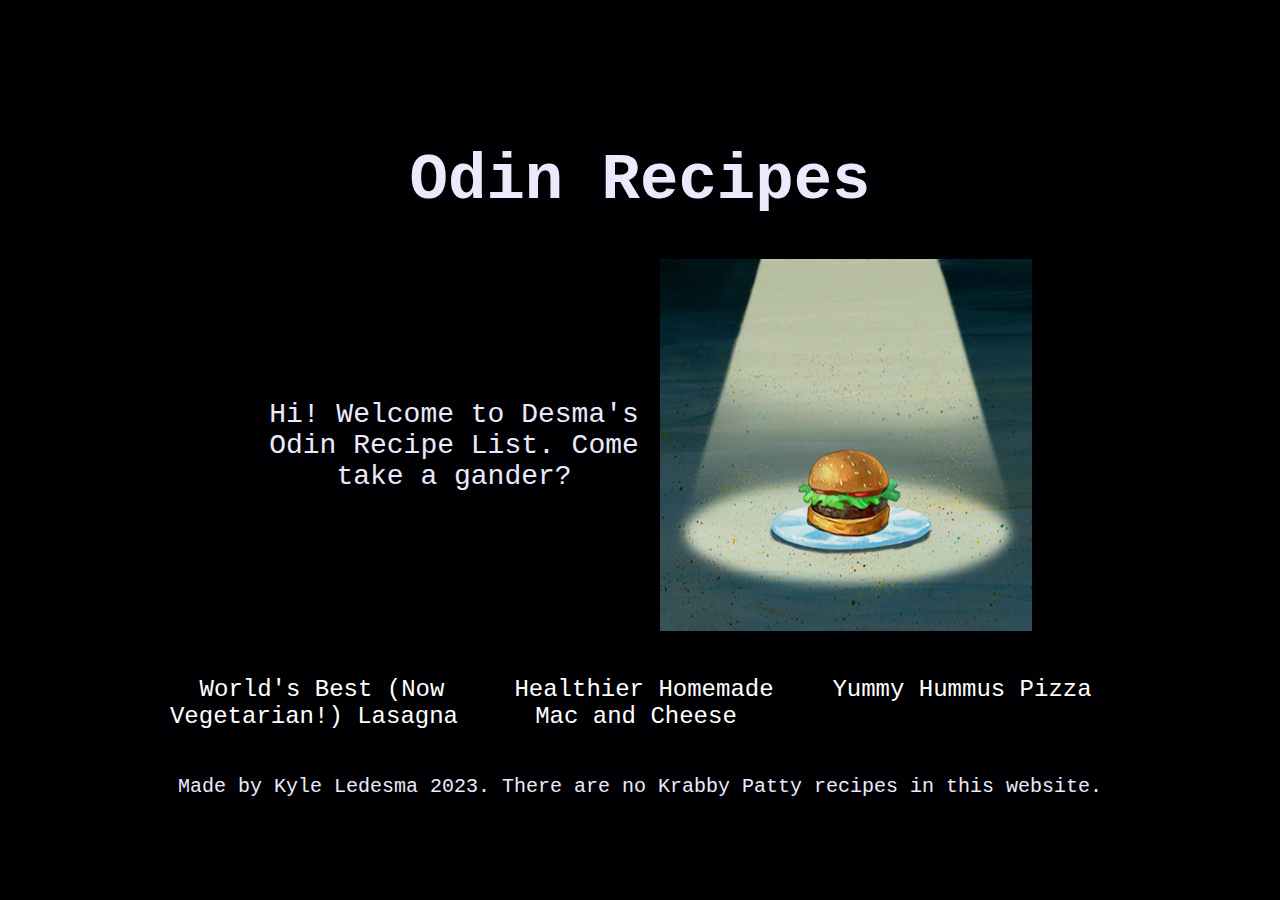
<file: index.html>
<!DOCTYPE html>
<html lang="en">

<head>
    <meta charset="UTF-8">
    <meta http-equiv="X-UA-Compatible" content="IE=edge">
    <meta name="viewport" content="width=device-width, initial-scale=1.0">
    <link rel="stylesheet" href="styles.css">
    <title>Odin Recipes</title>

<body>
    <div class="container">

        <div class="header">
            <div class="title">
                <h1>Odin Recipes</h1>
            </div>
        </div>

        <div class="home-image">
            <div class="welcome">Hi! Welcome to Desma's Odin Recipe List. Come take a gander?</div>
            <img src="images/krabby patty.jpg" alt="Chef Gusteau">
        </div>

        <div class="recipe-list">            
            <ul>
                <li ><a href="recipes/lasagna.html">World's Best (Now Vegetarian!) Lasagna</a>
                </li>
                <li ><a href="recipes/macncheese.html">Healthier Homemade Mac and Cheese</a>
                </li>
                <li ><a href="recipes/hummuspizza.html">Yummy Hummus Pizza</a>
                </li>
            </ul>
        </div>

        <div class="credit">Made by Kyle Ledesma 2023. There are no Krabby Patty recipes in this website.</div>
    </div>
</body>

</html>
</file>
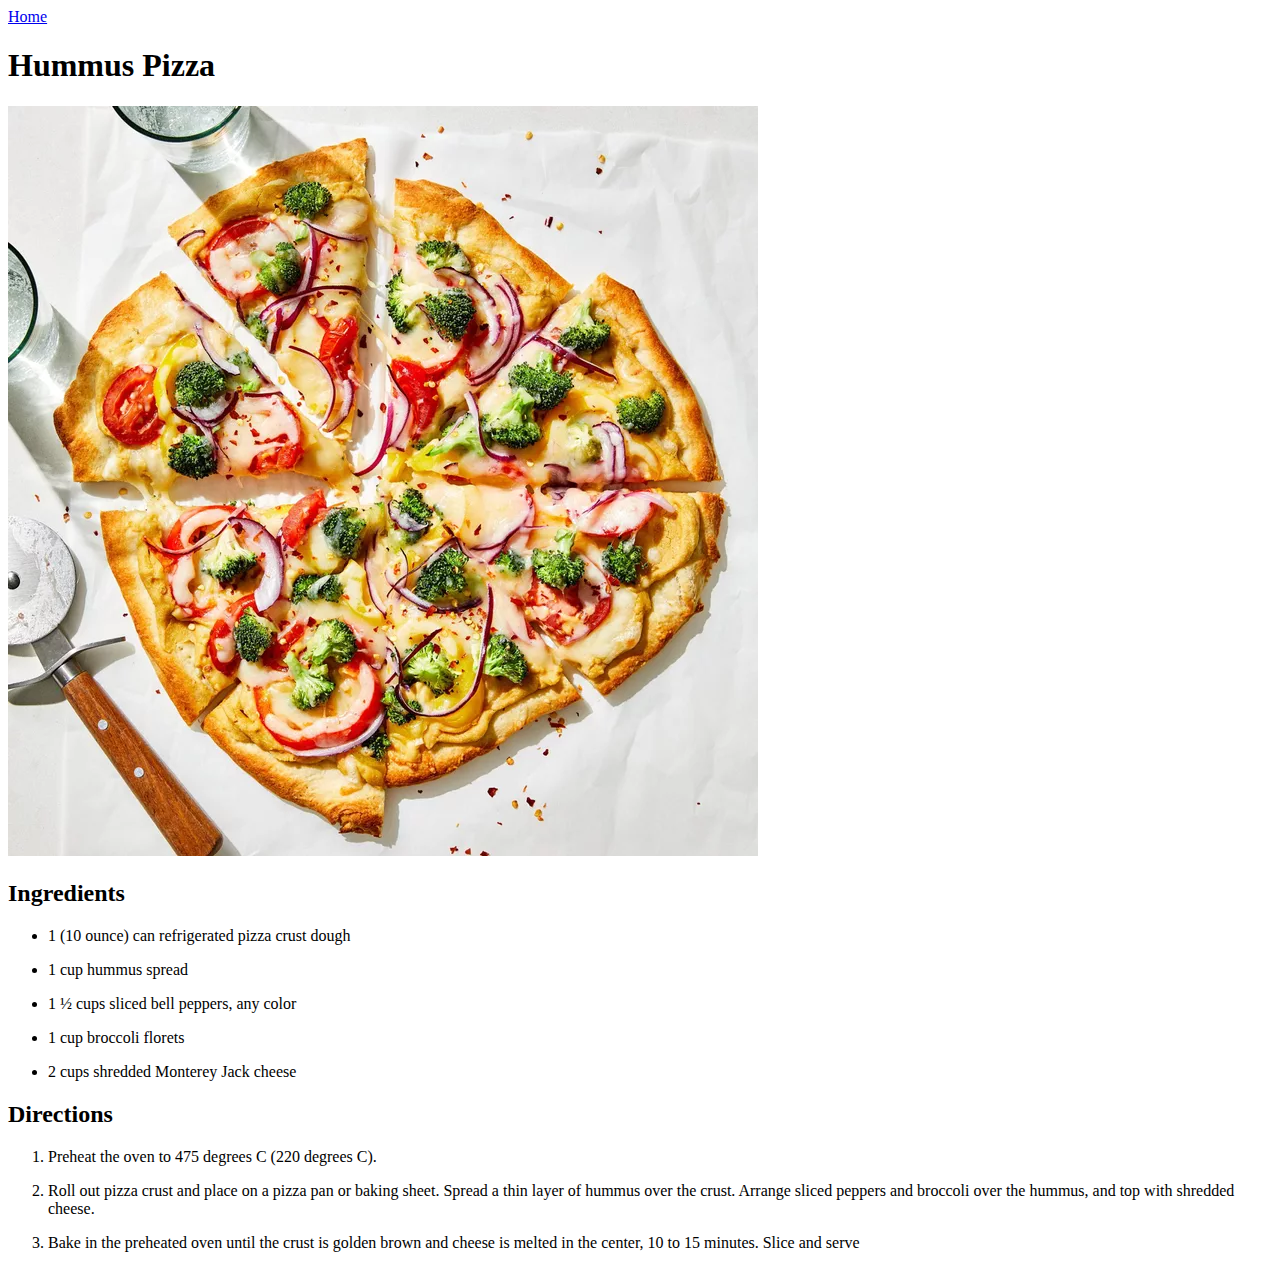
<file: recipes/hummuspizza.html>
<!DOCTYPE html>
<html lang="en">

<head>
    <meta charset="UTF-8">
    <meta http-equiv="X-UA-Compatible" content="IE=edge">
    <meta name="viewport" content="width=device-width, initial-scale=1.0">
    <title>Hummus Pizza</title>
</head>

<body>
    <div class="container">
        <div class="return"><a href="../index.html">Home</a></div>
        <div class="recipe-name">
            <h1>Hummus Pizza</h1>
        </div>
        <div class="pizza-image"><img src="../images/hummuspizza.jpg" alt="Hummus Pizza"></div>

        <div class="ingredients">
            <h2>Ingredients</h2>
            <div class="ingredient-list">
                <ul>
                    <li>
                        <p class="ingredients">1 (10 ounce) can refrigerated pizza crust dough</p>
                    </li>
                    <li>
                        <p class="ingredients">1 cup hummus spread</p>
                    </li>
                    <li>
                        <p class="ingredients">1 ½ cups sliced bell peppers, any color</p>
                    </li>
                    <li>
                        <p class="ingredients">1 cup broccoli florets
                        </p>
                    </li>
                    <li>
                        <p class="ingredients">2 cups shredded Monterey Jack cheese</p>
                    </li>
                </ul>
            </div>
        </div>

        <div class="directions">
            <h2>Directions</h2>
            <div class="steps">
                <ol>
                    <li>
                        <p class="steps1">Preheat the oven to 475 degrees C (220 degrees C).</p>
                    </li>
                    <li>
                        <p class="steps2">Roll out pizza crust and place on a pizza pan or baking sheet. Spread a thin
                            layer of hummus over the crust. Arrange sliced peppers and broccoli over the hummus, and top
                            with shredded cheese.
                        </p>
                    </li>
                    <li>
                        <p class="steps3">Bake in the preheated oven until the crust is golden brown and cheese is
                            melted in the center, 10 to 15 minutes. Slice and serve</p>
                    </li>
                </ol>
            </div>

        </div>
    </div>
</body>

</html>
</file>
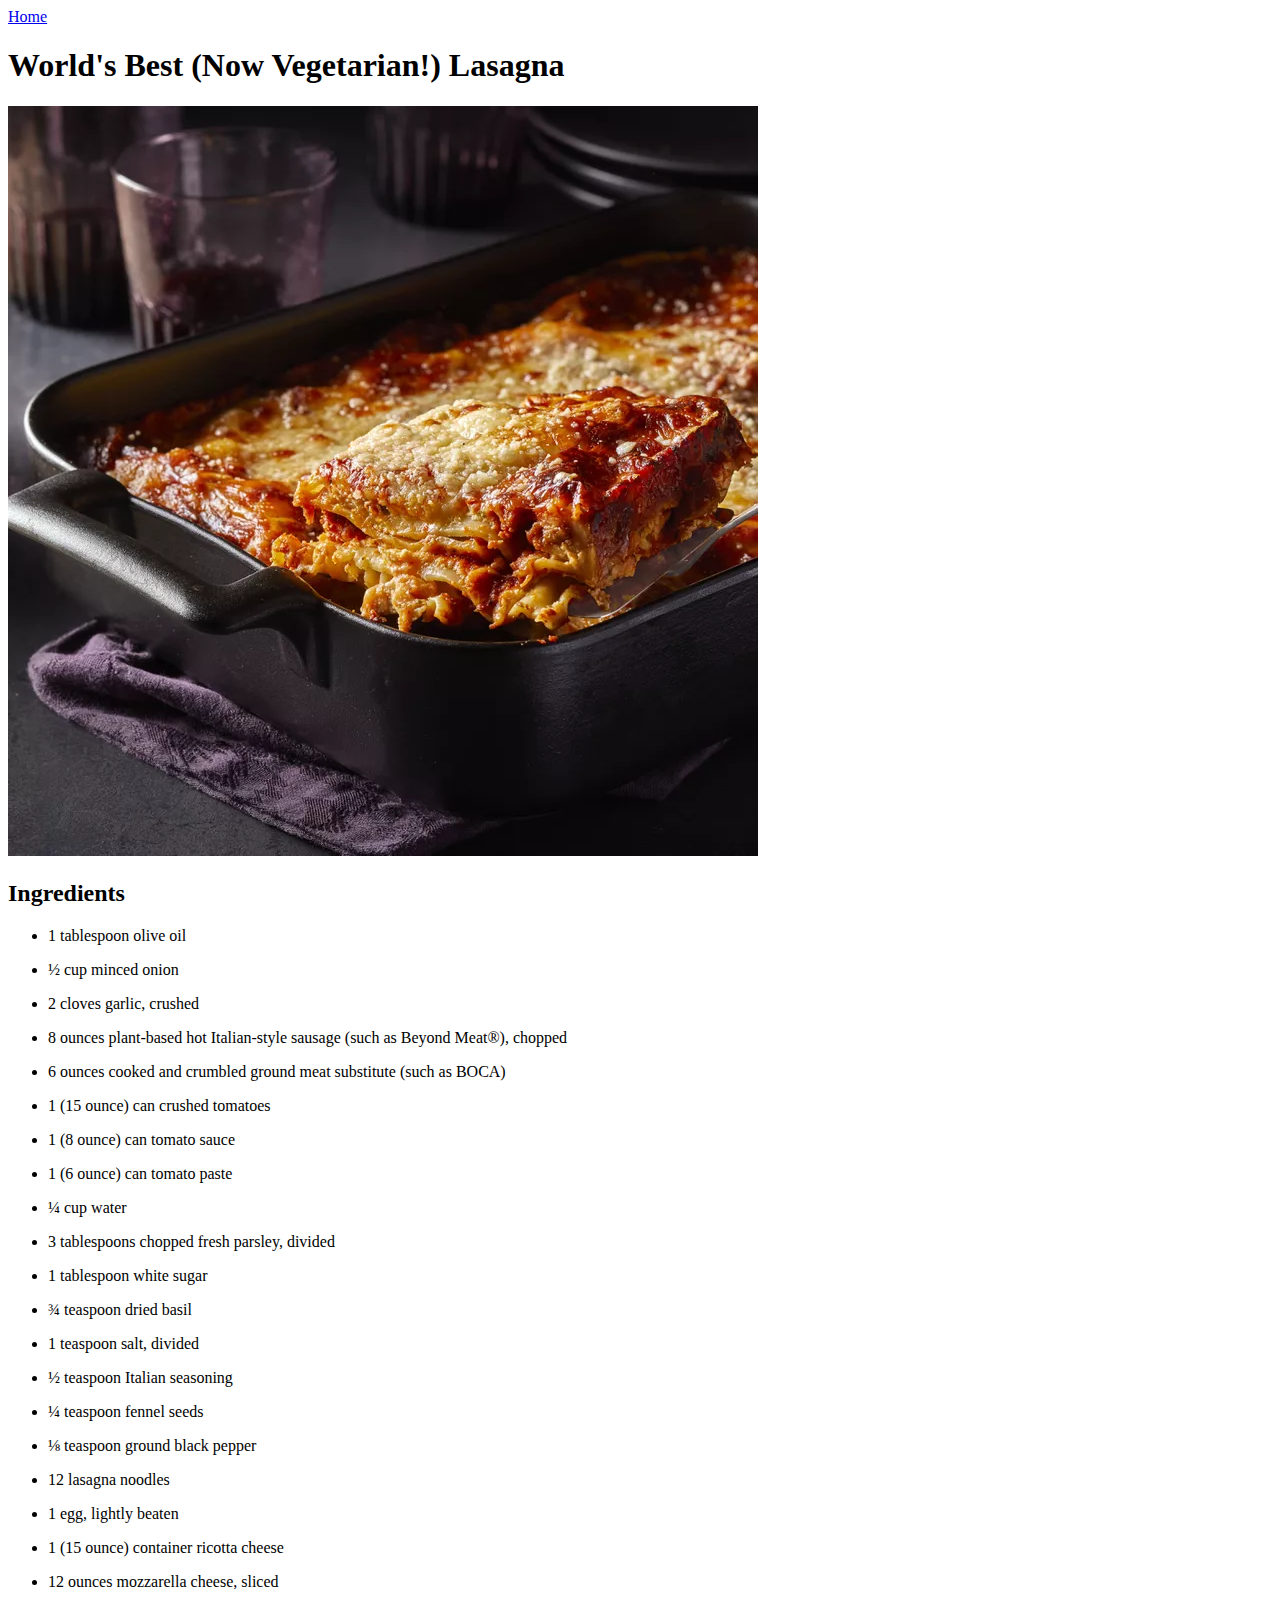
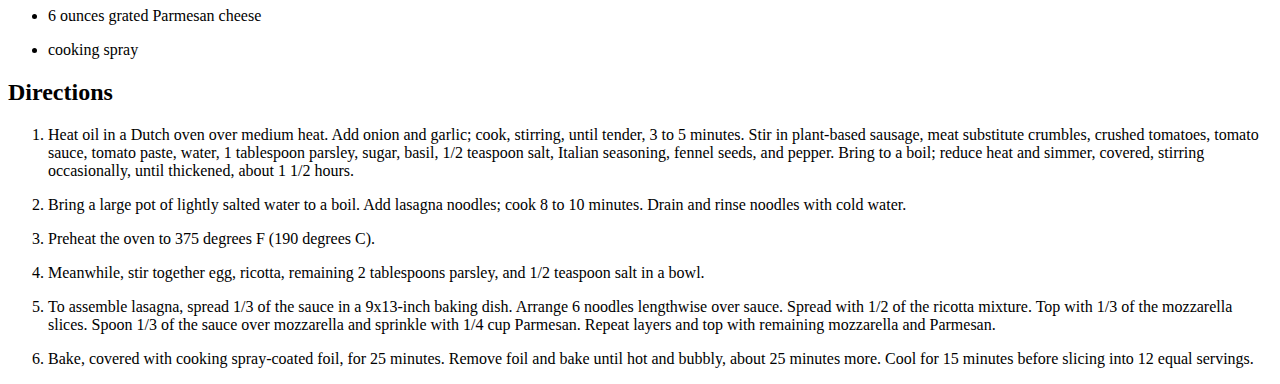
<file: recipes/lasagna.html>
<!DOCTYPE html>
<html lang="en">

<head>
    <meta charset="UTF-8">
    <meta http-equiv="X-UA-Compatible" content="IE=edge">
    <meta name="viewport" content="width=device-width, initial-scale=1.0">
    <title>World's Best (Now Vegetarian!) Lasagna</title>
</head>

<body>
    <div class="container">
        <div class="return"><a href="../index.html">Home</a></div>
        <div class="recipe-name">
            <h1>World's Best (Now Vegetarian!) Lasagna</h1>
        </div>
        <div class="lasagna-image"><img src="../images/lasagna.jpg" alt="Lasagna"></div>

        <div class="ingredients">
            <h2>Ingredients</h2>
            <div class="ingredient-list">
                <ul>
                    <li>
                        <p class="ingredients">1 tablespoon olive oil</p>
                    </li>
                    <li>
                        <p class="ingredients">½ cup minced onion</p>
                    </li>
                    <li>
                        <p class="ingredients">2 cloves garlic, crushed</p>
                    </li>
                    <li>
                        <p class="ingredients">8 ounces plant-based hot Italian-style sausage (such as Beyond Meat®),
                            chopped
                        </p>
                    </li>
                    <li>
                        <p class="ingredients">6 ounces cooked and crumbled ground meat substitute (such as BOCA)</p>
                    </li>
                    <li>
                        <p class="ingredients">1 (15 ounce) can crushed tomatoes</p>
                    </li>
                    <li>
                        <p class="ingredients">1 (8 ounce) can tomato sauce</p>
                    </li>
                    <li>
                        <p class="ingredients">1 (6 ounce) can tomato paste</p>
                    </li>
                    <li>
                        <p class="ingredients">¼ cup water</p>
                    </li>
                    <li>
                        <p class="ingredients">3 tablespoons chopped fresh parsley, divided</p>
                    </li>
                    <li>
                        <p class="ingredients">1 tablespoon white sugar</p>
                    </li>
                    <li>
                        <p class="ingredients">¾ teaspoon dried basil</p>
                    </li>
                    <li>
                        <p class="ingredients">1 teaspoon salt, divided</p>
                    </li>
                    <li>
                        <p class="ingredients">½ teaspoon Italian seasoning</p>
                    </li>
                    <li>
                        <p class="ingredients">¼ teaspoon fennel seeds</p>
                    </li>
                    <li>
                        <p class="ingredients">⅛ teaspoon ground black pepper</p>
                    </li>
                    <li>
                        <p class="ingredients">12 lasagna noodles</p>
                    </li>
                    <li>
                        <p class="ingredients">1 egg, lightly beaten</p>
                    </li>
                    <li>
                        <p class="ingredients">1 (15 ounce) container ricotta cheese</p>
                    </li>
                    <li>
                        <p class="ingredients">12 ounces mozzarella cheese, sliced</p>
                    </li>
                    <li>
                        <p class="ingredients">6 ounces grated Parmesan cheese
                        </p>
                    </li>
                    <li>
                        <p class="ingredients">cooking spray</p>
                    </li>
                </ul>
            </div>
        </div>

        <div class="directions">
            <h2>Directions</h2>
            <div class="steps">
                <ol>
                    <li>
                        <p class="steps1">Heat oil in a Dutch oven over medium heat. Add onion and garlic; cook,
                            stirring,
                            until tender, 3 to 5 minutes. Stir in plant-based sausage, meat substitute crumbles, crushed
                            tomatoes, tomato sauce, tomato paste, water, 1 tablespoon parsley, sugar, basil, 1/2
                            teaspoon
                            salt, Italian seasoning, fennel seeds, and pepper. Bring to a boil; reduce heat and simmer,
                            covered, stirring occasionally, until thickened, about 1 1/2 hours.</p>
                    </li>
                    <li>
                        <p class="steps2">Bring a large pot of lightly salted water to a boil. Add lasagna noodles; cook
                            8
                            to 10 minutes. Drain and rinse noodles with cold water.</p>
                    </li>
                    <li>
                        <p class="steps3">Preheat the oven to 375 degrees F (190 degrees C).</p>
                    </li>
                    <li>
                        <p class="steps4">Meanwhile, stir together egg, ricotta, remaining 2 tablespoons parsley, and
                            1/2
                            teaspoon salt in a bowl.</p>
                    </li>
                    <li>
                        <p class="steps5">To assemble lasagna, spread 1/3 of the sauce in a 9x13-inch baking dish.
                            Arrange 6
                            noodles lengthwise over sauce. Spread with 1/2 of the ricotta mixture. Top with 1/3 of the
                            mozzarella slices. Spoon 1/3 of the sauce over mozzarella and sprinkle with 1/4 cup
                            Parmesan.
                            Repeat layers and top with remaining mozzarella and Parmesan.</p>
                    </li>
                    <li>
                        <p class="steps6">Bake, covered with cooking spray-coated foil, for 25 minutes. Remove foil and
                            bake
                            until hot and bubbly, about 25 minutes more. Cool for 15 minutes before slicing into 12
                            equal
                            servings.</p>
                    </li>
                </ol>
            </div>

        </div>
    </div>
</body>

</html>
</file>
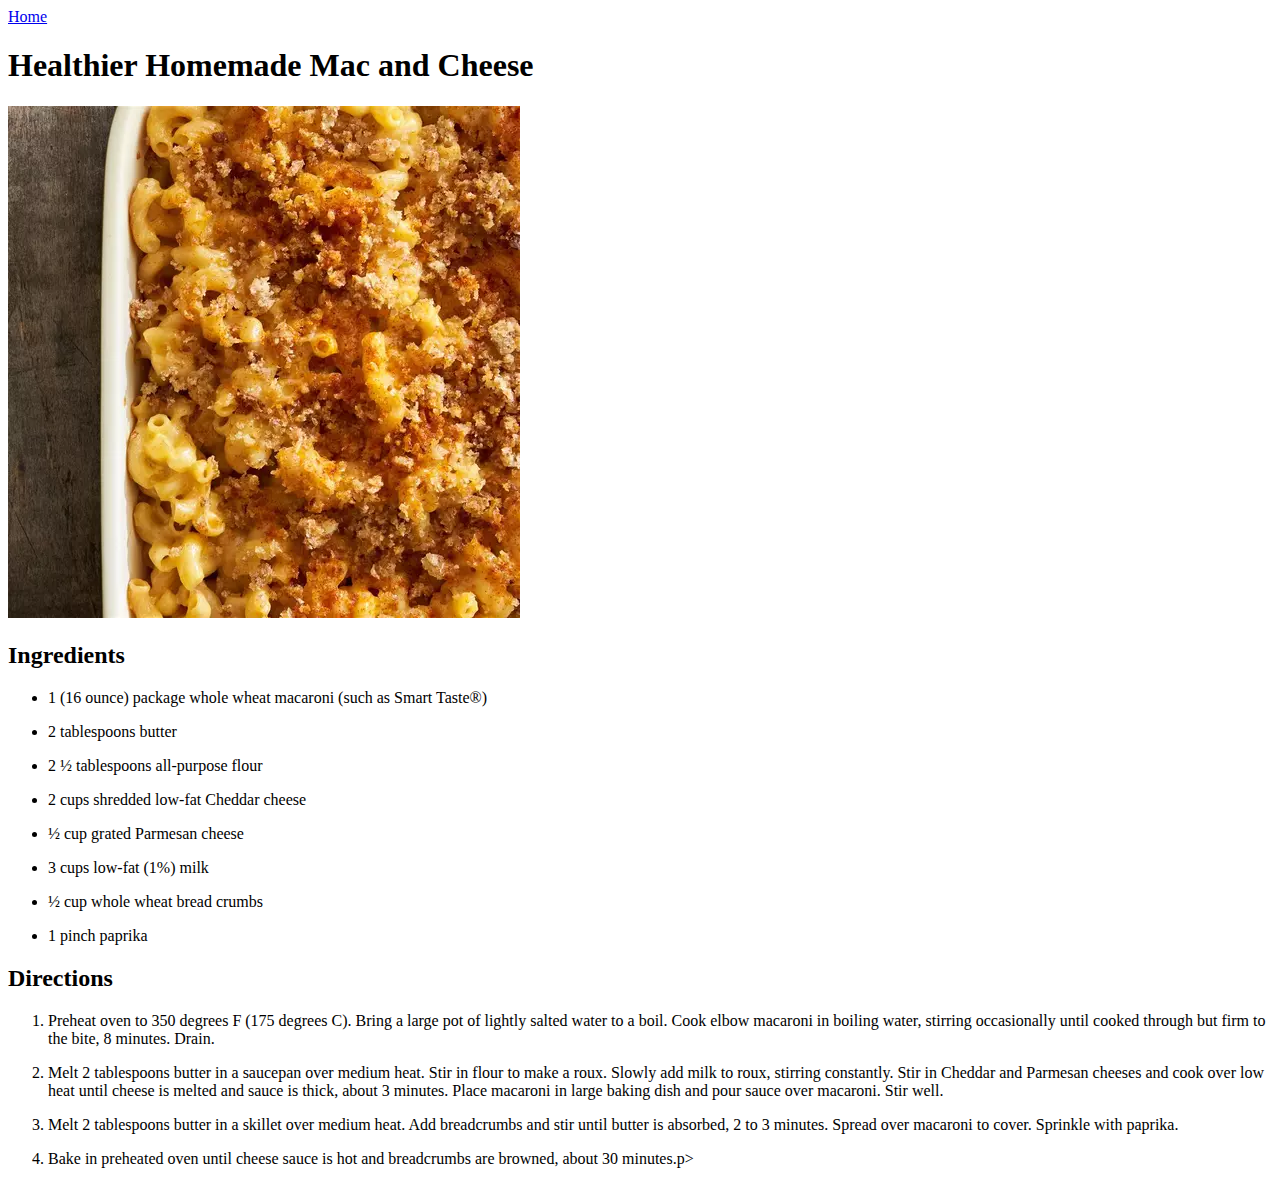
<file: recipes/macncheese.html>
<!DOCTYPE html>
<html lang="en">

<head>
    <meta charset="UTF-8">
    <meta http-equiv="X-UA-Compatible" content="IE=edge">
    <meta name="viewport" content="width=device-width, initial-scale=1.0">
    <title>Healthier Homemade Mac and Cheese</title>
</head>

<body>
    <div class="container">
        <div class="return"><a href="../index.html">Home</a></div>
        <div class="recipe-name">
            <h1>Healthier Homemade Mac and Cheese</h1>
        </div>

        <div class="macncheese-image"><img src="../images/macncheese.jpg" alt="Mac n' Cheese"></div>

        <div class="ingredients">
            <h2>Ingredients</h2>
            <div class="ingredient-list">
                <ul>
                    <li>
                        <p class="ingredients">1 (16 ounce) package whole wheat macaroni (such as Smart Taste®)</p>
                    </li>
                    <li>
                        <p class="ingredients">2 tablespoons butter</p>
                    </li>
                    <li>
                        <p class="ingredients">2 ½ tablespoons all-purpose flour
                        </p>
                    </li>
                    <li>
                        <p class="ingredients">2 cups shredded low-fat Cheddar cheese
                        </p>
                    </li>
                    <li>
                        <p class="ingredients">½ cup grated Parmesan cheese
                        </p>
                    </li>
                    <li>
                        <p class="ingredients">3 cups low-fat (1%) milk</p>
                    </li>
                    <li>
                        <p class="ingredients">½ cup whole wheat bread crumbs
                        </p>
                    </li>
                    <li>
                        <p class="ingredients">1 pinch paprika</p>
                    </li>
                </ul>
            </div>
        </div>

        <div class="directions">
            <h2>Directions</h2>
            <div class="steps">
                <ol>
                    <li>
                        <p class="steps1">Preheat oven to 350 degrees F (175 degrees C). Bring a large pot of lightly
                            salted water to a boil. Cook elbow macaroni in boiling water, stirring occasionally until
                            cooked through but firm to the bite, 8 minutes. Drain.</p>
                    </li>
                    <li>
                        <p class="steps2">Melt 2 tablespoons butter in a saucepan over medium heat. Stir in flour to
                            make a roux. Slowly add milk to roux, stirring constantly. Stir in Cheddar and Parmesan
                            cheeses and cook over low heat until cheese is melted and sauce is thick, about 3 minutes.
                            Place macaroni in large baking dish and pour sauce over macaroni. Stir well.</p>
                    </li>
                    <li>
                        <p class="steps3">Melt 2 tablespoons butter in a skillet over medium heat. Add breadcrumbs and
                            stir until butter is absorbed, 2 to 3 minutes. Spread over macaroni to cover. Sprinkle with
                            paprika.</p>
                    </li>
                    <li>
                        <p class="steps4">Bake in preheated oven until cheese sauce is hot and breadcrumbs are browned,
                            about 30 minutes.p>
                    </li>
                </ol>
            </div>

        </div>
    </div>
</body>

</html>
</file>
<file: styles.css>
body {
    font-family: 'Courier New', monospace;
    background-color: #010104;
    display: flex;
    flex-direction: column;
    align-items: center;
    justify-content: center;
    min-height: 100vh;
    margin: 0;
}

.container {
    text-align: center;
    padding: 20px;
    border-radius: 10px;
}

.title {
    font-size: 32px;
    color: #ebe9fc;
}

.home-image {
    display: flex;
    align-items: center;
    justify-content: center;
    flex-wrap: wrap;
}

.welcome{
    color: #ebe9fc;
    font-size: 28px;
    margin: 0 20px;
    width: 30%;
}

img{
    width: 30%;
}

.recipe-list {
    font-size: 24px;
    text-align: center;
}

.recipe-list ul {
    display: flex;
    flex-wrap: wrap;
    justify-content: center;
    padding: 0;
    list-style: none;
}

.recipe-list li {
    width: 300px;
    margin: 20px 10px;
    border: 1px solid transparent;
    border-radius: 5px;
    display: inline-block;
}

a {
    padding: 8px;
    text-decoration: none;
    color: white;
    transition: background-color 0.3s, color 0.3s;
}

.recipe-list li:hover {
    background-color: #ebe9fc;
}

a:hover {
    color: black;
}

.credit{
    color: #ebe9fc;
    font-size: 20px;
}
</file>
